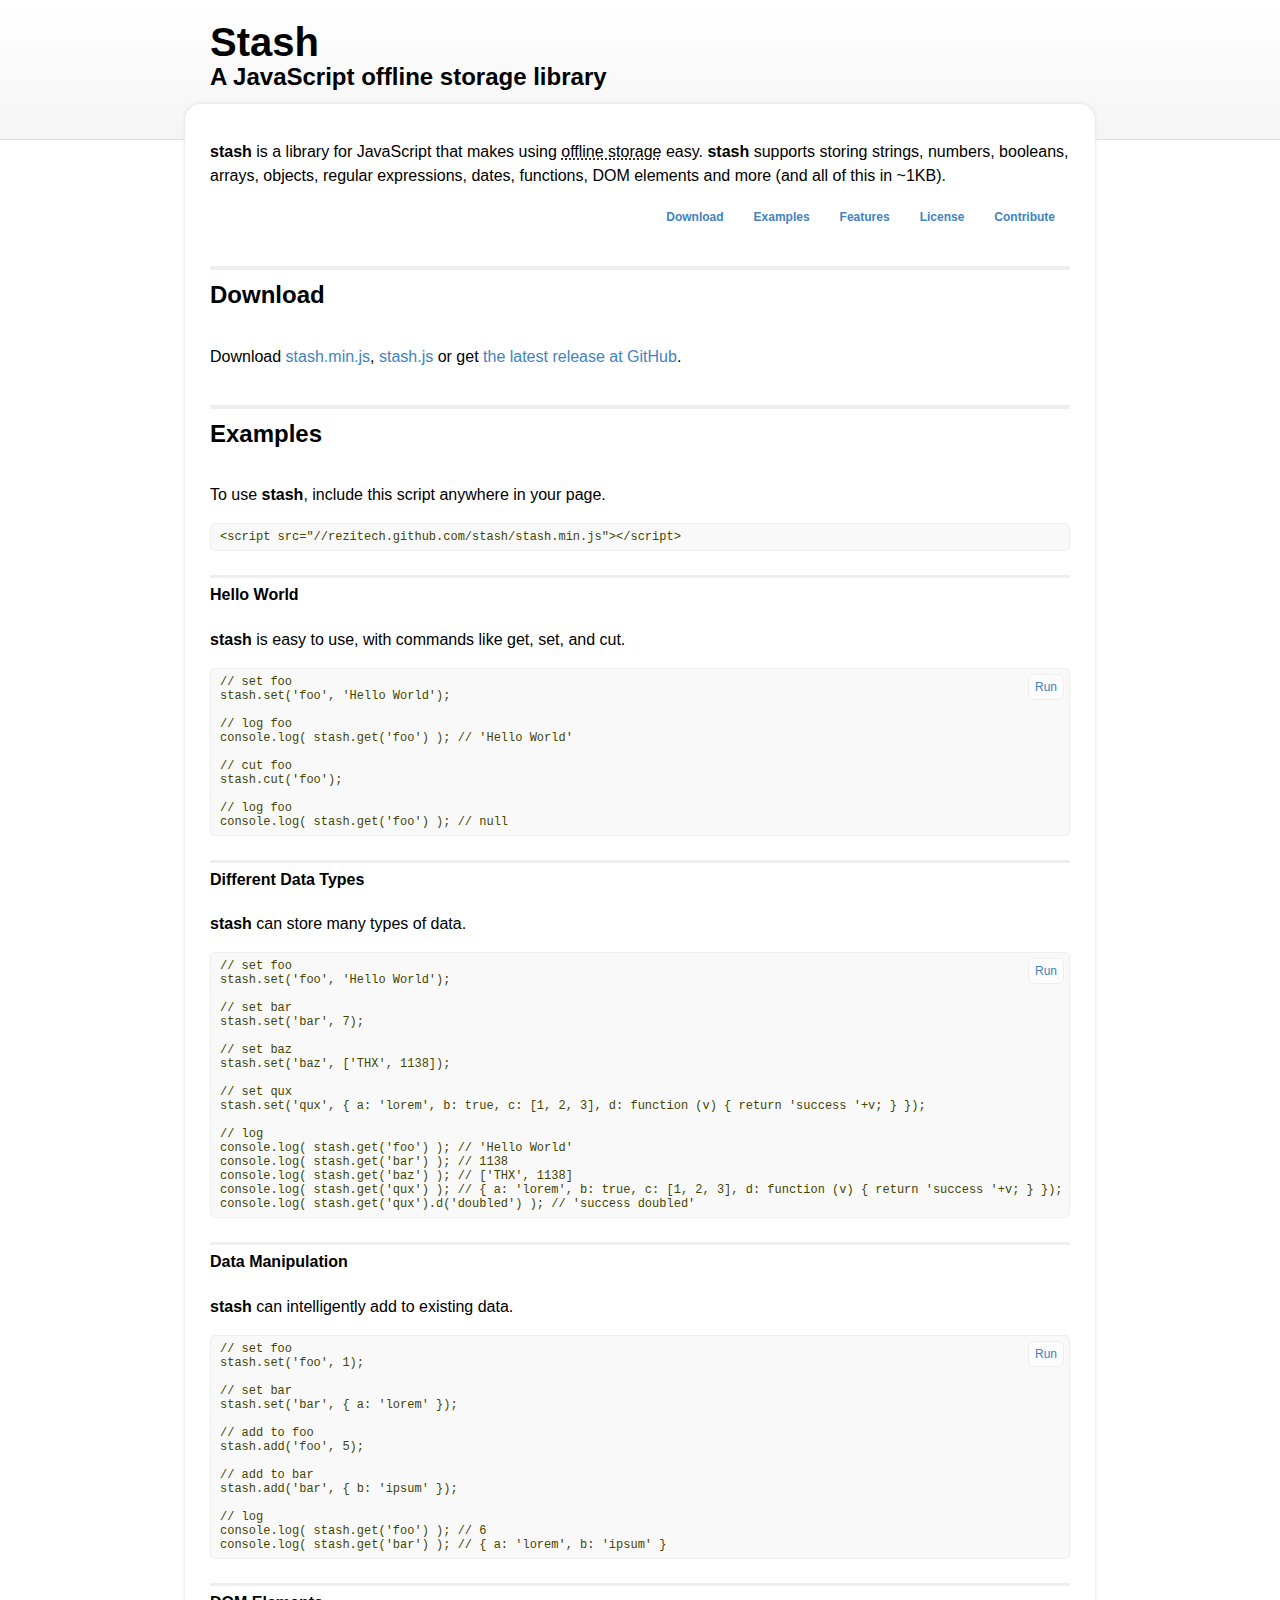
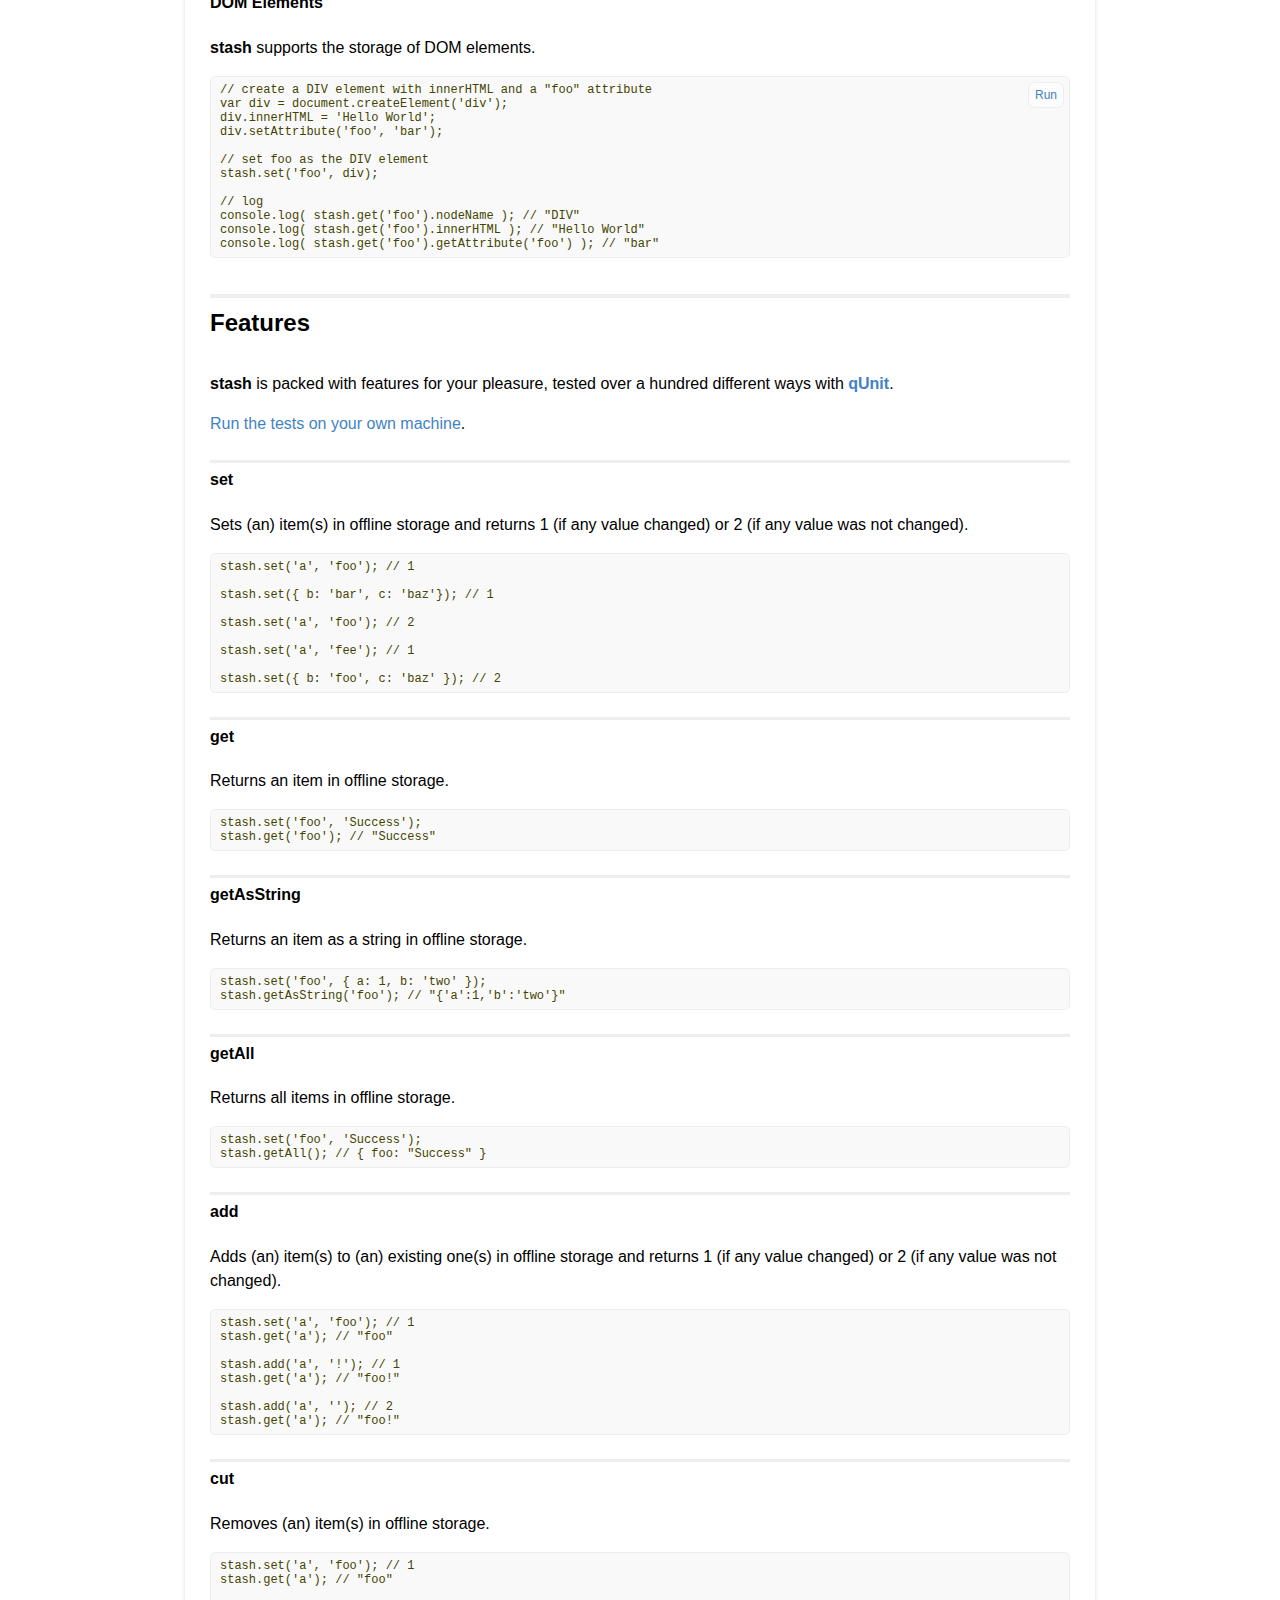
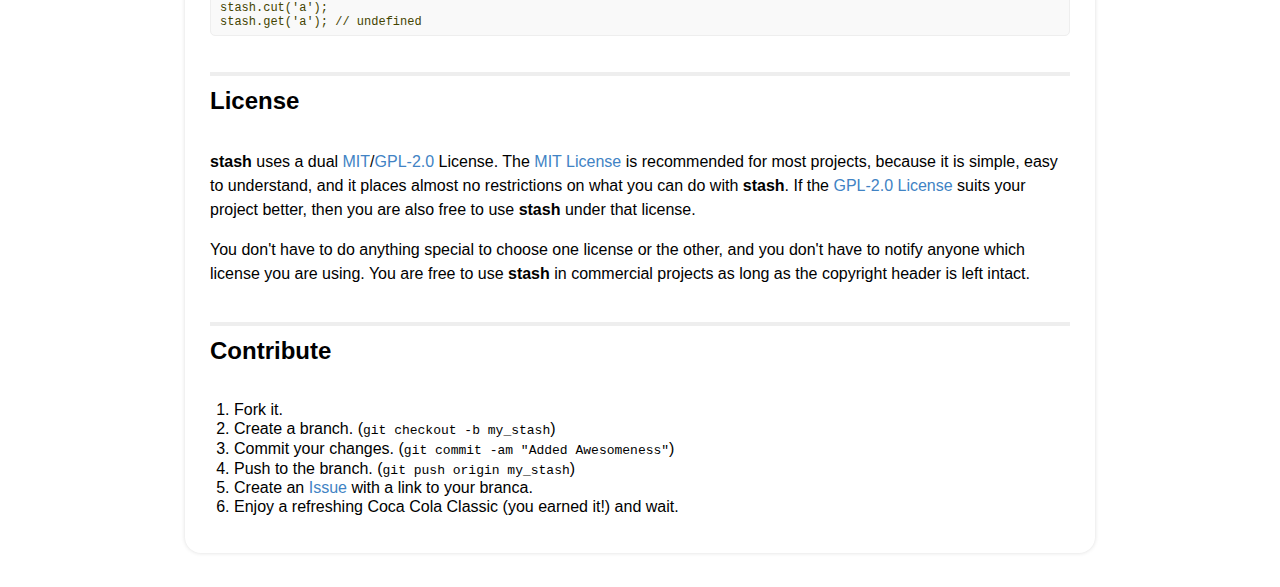
<file: index.html>
<!doctype html>
<html>
	<head>
		<meta charset="utf-8">
		<title>Stash: A JavaScript offline storage library</title>
		<!-- Style -->
		<meta name="HandheldFriendly" content="True">
		<meta name="MobileOptimized" content="320">
		<meta name="viewport" content="initial-scale=1, maximum-scale=1, minimum-scale=1, target-densitydpi=160, width=device-width">
		<link rel="apple-touch-icon-precomposed" href="apple-touch-icon.png?v=20110828">
		<link rel="shortcut icon" href="favicon.ico?v=20110828">
		<link rel="stylesheet" href="style.css?v=20110828">
		<!-- Functionality -->
		<!--[if lt IE 9]><script src="//html5shim.googlecode.com/svn/trunk/html5.js"></script><![endif]-->
		<script src="stash.min.js?v=1.2.4"></script>
		<script src="//google-code-prettify.googlecode.com/svn/trunk/src/prettify.js"></script>
		<script>if (/android|iPad|iPhone|iPod/.test(navigator.platform)) document.title = 'Stash';</script>
		<script>
//
stash.cutAll();
//
function execute (el) {
	if (console.clear) console.clear();
	stash.cutAll();
	var jsEl = document.createElement('script');
	jsEl.innerHTML = el.parentNode.getElementsByTagName('pre')[0].innerHTML.replace(/<[^>]*>/g, '');
	document.getElementsByTagName('head')[0].appendChild(jsEl);
}
		</script>
	</head>
	<body>
		<div class="doc">
			<div class="doc-content">
				<div class="doc-head">
					<div class="doc-head-content">
						<h1>
							Stash
						</h1>
						<subline>
							<h2>
								A JavaScript offline storage library
							</h2>
						</subline>
					</div>
				</div>
				<div class="doc-body">
					<div class="doc-body-content">
						<p>
							<strong>stash</strong> is a library for JavaScript that makes using <abbr title="localStorage">offline storage</abbr> easy.
							<strong>stash</strong> supports storing strings, numbers, booleans, arrays, objects, regular expressions, dates, functions, DOM elements and more (and all of this in ~1KB).
						</p>
						<nav>
							<ul>
								<li>
									<a href="#download">Download</a>
								</li>
								<li>
									<a href="#examples">Examples</a>
								</li>
								<li>
									<a href="#features">Features</a>
								</li>
								<li>
									<a href="#license">License</a>
								</li>
								<li>
									<a href="#contribute">Contribute</a>
								</li>
							</ul>
						</nav>
						<!-- -->
						<h3 id="download">
							Download
						</h3>
						<p>
							Download <a href="stash.min.js">stash.min.js</a>, <a href="stash.js">stash.js</a> or get <a href="//github.com/rezitech/stash">the latest release at GitHub</a>.
						</p>
						<!-- -->
						<h3 id="examples">
							Examples
						</h3>
						<p>
							To use <strong>stash</strong>, include this script anywhere in your page.
						</p>
						<div class="codeblock">
<pre class="prettyprint lang-html">&lt;script src=&quot;//rezitech.github.com/stash/stash.min.js&quot;&gt;&lt;/script&gt;</pre>
						</div>
						<!-- -->
						<h4>
							Hello World
						</h4>
						<p>
							<strong>stash</strong> is easy to use, with commands like get, set, and cut.
						</p>
						<div class="codeblock">
							<a class="open" href="javascript:;" onclick="javascript:execute(this);">Run</a>
<pre class="prettyprint lang-js">
// set foo
stash.set('foo', 'Hello World');

// log foo
console.log( stash.get('foo') ); // 'Hello World'

// cut foo
stash.cut('foo');

// log foo
console.log( stash.get('foo') ); // null
</pre>
						</div>
						<h4>
							Different Data Types
						</h4>
						<p>
							<strong>stash</strong> can store many types of data.
						</p>
						<div class="codeblock">
							<a class="open" href="javascript:;" onclick="javascript:execute(this);">Run</a>
<pre class="prettyprint lang-js">
// set foo
stash.set('foo', 'Hello World');

// set bar
stash.set('bar', 7);

// set baz
stash.set('baz', ['THX', 1138]);

// set qux
stash.set('qux', { a: 'lorem', b: true, c: [1, 2, 3], d: function (v) { return 'success '+v; } });

// log
console.log( stash.get('foo') ); // 'Hello World'
console.log( stash.get('bar') ); // 1138
console.log( stash.get('baz') ); // ['THX', 1138]
console.log( stash.get('qux') ); // { a: 'lorem', b: true, c: [1, 2, 3], d: function (v) { return 'success '+v; } });
console.log( stash.get('qux').d('doubled') ); // 'success doubled'
</pre>
						</div>
						<h4>
							Data Manipulation
						</h4>
						<p>
							<strong>stash</strong> can intelligently add to existing data.
						</p>
						<div class="codeblock">
							<a class="open" href="javascript:;" onclick="javascript:execute(this);">Run</a>
<pre class="prettyprint lang-js">
// set foo
stash.set('foo', 1);

// set bar
stash.set('bar', { a: 'lorem' });

// add to foo
stash.add('foo', 5);

// add to bar
stash.add('bar', { b: 'ipsum' });

// log
console.log( stash.get('foo') ); // 6
console.log( stash.get('bar') ); // { a: 'lorem', b: 'ipsum' }
</pre>
						</div>
						<h4>
							DOM Elements
						</h4>
						<p>
							<strong>stash</strong> supports the storage of DOM elements.
						</p>
						<div class="codeblock">
							<a class="open" href="javascript:;" onclick="javascript:execute(this);">Run</a>
<pre class="prettyprint lang-js">
// create a DIV element with innerHTML and a "foo" attribute
var div = document.createElement('div');
div.innerHTML = 'Hello World';
div.setAttribute('foo', 'bar');

// set foo as the DIV element
stash.set('foo', div);

// log
console.log( stash.get('foo').nodeName ); // "DIV"
console.log( stash.get('foo').innerHTML ); // "Hello World"
console.log( stash.get('foo').getAttribute('foo') ); // "bar"
</pre>
						</div>
						<!-- -->
						<h3 id="features">
							Features
						</h3>
						<p>
							<strong>stash</strong> is packed with features for your pleasure, tested over a hundred different ways with <strong><a href="http://docs.jquery.com/Qunit">qUnit</a></strong>.
						</p>
						<p>
							<a href="tests.html">Run the tests on your own machine</a>.
						</p>
						<h4>
							set
						</h4>
						<p>
							Sets (an) item(s) in offline storage and returns 1 (if any value changed) or 2 (if any value was not changed).
						</p>
						<div class="codeblock">
<pre class="prettyprint lang-js">stash.set('a', 'foo'); // 1

stash.set({ b: 'bar', c: 'baz'}); // 1

stash.set('a', 'foo'); // 2

stash.set('a', 'fee'); // 1

stash.set({ b: 'foo', c: 'baz' }); // 2</pre>
						</div>
						<h4>
							get
						</h4>
						<p>
							Returns an item in offline storage.
						</p>
						<div class="codeblock">
<pre class="prettyprint lang-js">stash.set('foo', 'Success');
stash.get('foo'); // "Success"</pre>
						</div>
						<h4>
							getAsString
						</h4>
						<p>
							Returns an item as a string in offline storage.
						</p>
						<div class="codeblock">
<pre class="prettyprint lang-js">stash.set('foo', { a: 1, b: 'two' });
stash.getAsString('foo'); // "{'a':1,'b':'two'}"</pre>
						</div>
						<h4>
							getAll
						</h4>
						<p>
							Returns all items in offline storage.
						</p>
						<div class="codeblock">
<pre class="prettyprint lang-js">stash.set('foo', 'Success');
stash.getAll(); // { foo: "Success" }</pre>
						</div>
						<h4>
							add
						</h4>
						<p>
							Adds (an) item(s) to (an) existing one(s) in offline storage and returns 1 (if any value changed) or 2 (if any value was not changed).
						</p>
						<div class="codeblock">
<pre class="prettyprint lang-js">stash.set('a', 'foo'); // 1
stash.get('a'); // "foo"

stash.add('a', '!'); // 1
stash.get('a'); // "foo!"

stash.add('a', ''); // 2
stash.get('a'); // "foo!"</pre>
						</div>
						<h4>
							cut
						</h4>
						<p>
							Removes (an) item(s) in offline storage.
						</p>
						<div class="codeblock">
<pre class="prettyprint lang-js">stash.set('a', 'foo'); // 1
stash.get('a'); // "foo"

stash.cut('a');
stash.get('a'); // undefined</pre>
						</div>
						<!-- -->
						<h3 id="license">
							License
						</h3>
						<p>
							<strong>stash</strong> uses a dual <a href="http://www.opensource.org/licenses/MIT">MIT</a>/<a href="http://www.opensource.org/licenses/GPL-2.0">GPL-2.0</a> License.
							The <a href="http://www.opensource.org/licenses/MIT">MIT License</a> is recommended for most projects, because it is simple, easy to understand, and it places almost no restrictions on what you can do with <strong>stash</strong>.
							If the <a href="http://www.opensource.org/licenses/GPL-2.0">GPL-2.0 License</a> suits your project better, then you are also free to use <strong>stash</strong> under that license.
						</p>
						<p>
							You don't have to do anything special to choose one license or the other, and you don't have to notify anyone which license you are using.
							You are free to use <strong>stash</strong> in commercial projects as long as the copyright header is left intact.
						</p>
						<!-- -->
						<h3 id="contribute">
							Contribute
						</h3>
						<ol>
							<li>
								Fork it.
							</li>
							<li>
								Create a branch. (<code>git checkout -b my_stash</code>)
							</li>
							<li>
								Commit your changes. (<code>git commit -am &quot;Added Awesomeness&quot;</code>)
							</li>
							<li>
								Push to the branch. (<code>git push origin my_stash</code>)
							</li>
							<li>
								Create an <a href="//github.com/rezitech/stash/issues">Issue</a> with a link to your branca.
							</li>
							<li>
								Enjoy a refreshing Coca Cola Classic (you earned it!) and wait.
							</li>
						</ol>
						<!-- -->
					</div>
				</div>
			</div>
		</div>
		<script>prettyPrint();</script>
	</body>
</html>
</file>
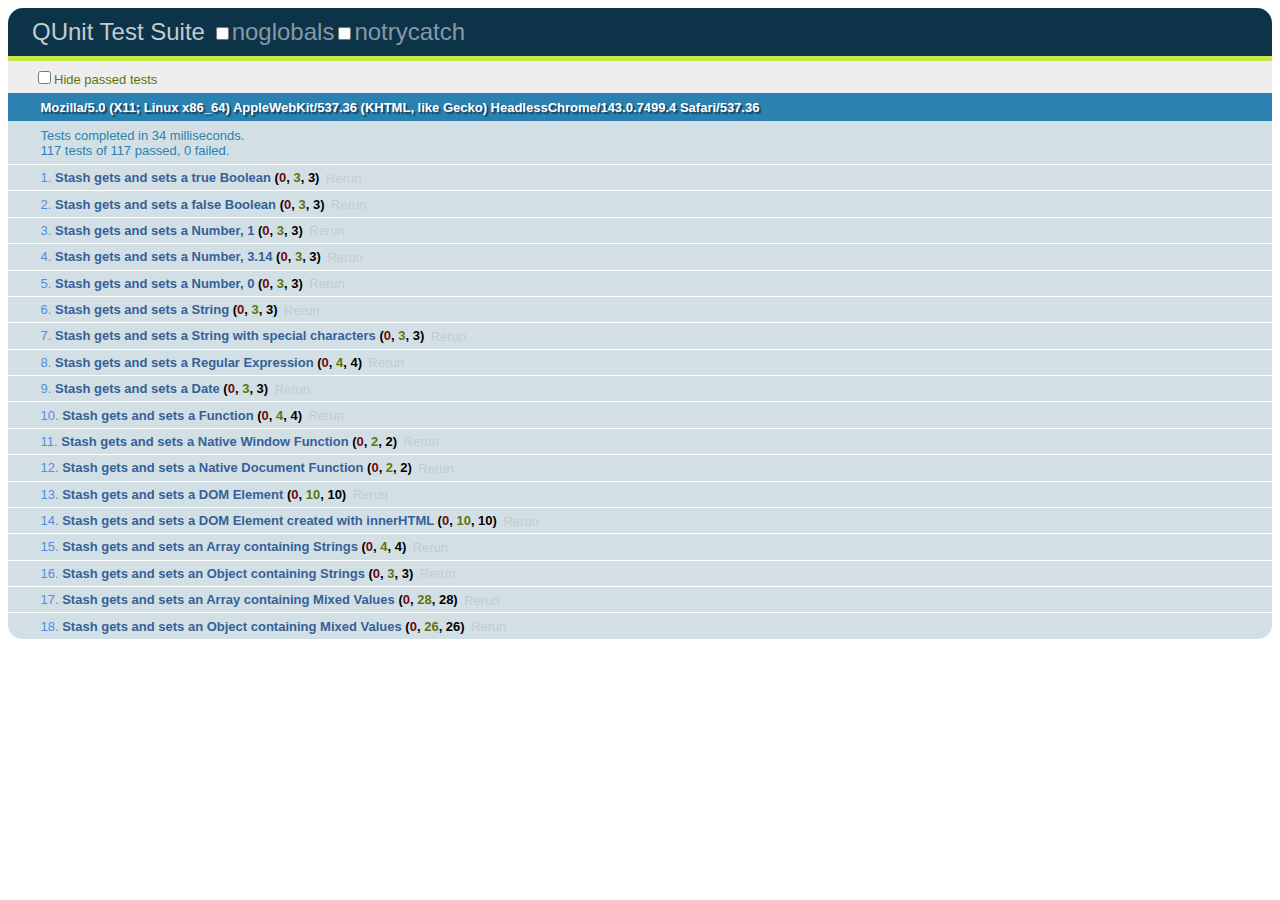
<file: tests.html>
<!doctype html>
<html>
	<head>
		<meta charset="utf-8">
		<title>QUnit Test Suite</title>
		<link rel="stylesheet" href="qunit.css">
		<script src="qunit.js"></script>
		<script src="stash.js"></script>
		<script src="qunit.stash.js"></script>
	</head>
	<body>
		<h1 id="qunit-header">QUnit Test Suite</h1>
		<h2 id="qunit-banner"></h2>
		<div id="qunit-testrunner-toolbar"></div>
		<h2 id="qunit-userAgent"></h2>
		<ol id="qunit-tests"></ol>
		<div id="qunit-fixture">test markup</div>
	</body>
</html>
</file>
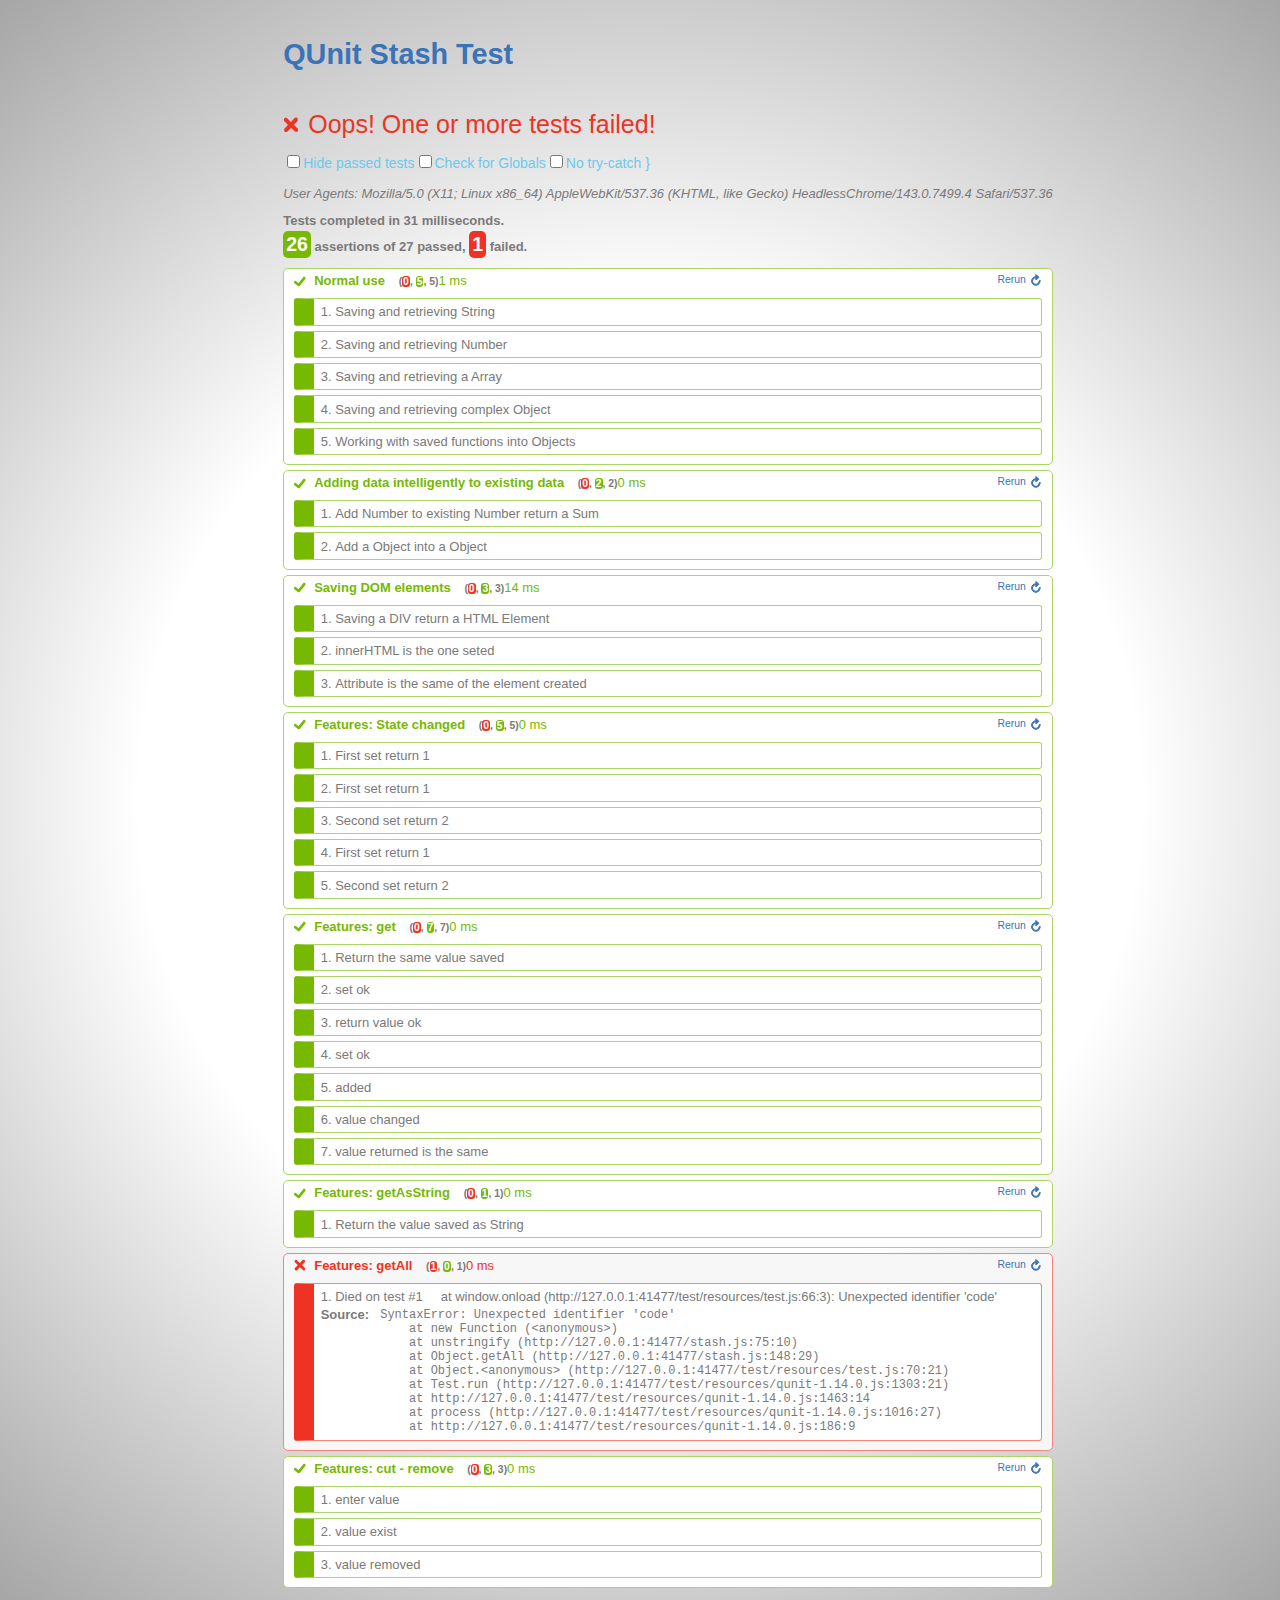
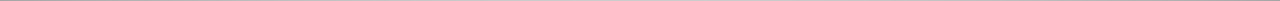
<file: test/test.html>
<!DOCTYPE html>
<html>
<head>
  <meta charset="utf-8">
  <title>QUnit Stash Test</title>
  <link rel="stylesheet" href="./resources/qunit-1.14.0.css">
</head>
<body>
  <div id="qunit"></div>
  <div id="qunit-fixture"></div>
  <script src="./resources/qunit-1.14.0.js"></script>
  <script src="../stash.js"></script>
  <script src="../stash.cache.js"></script>
  <script src="./resources/test.js"></script>
</body>
</html>
</file>
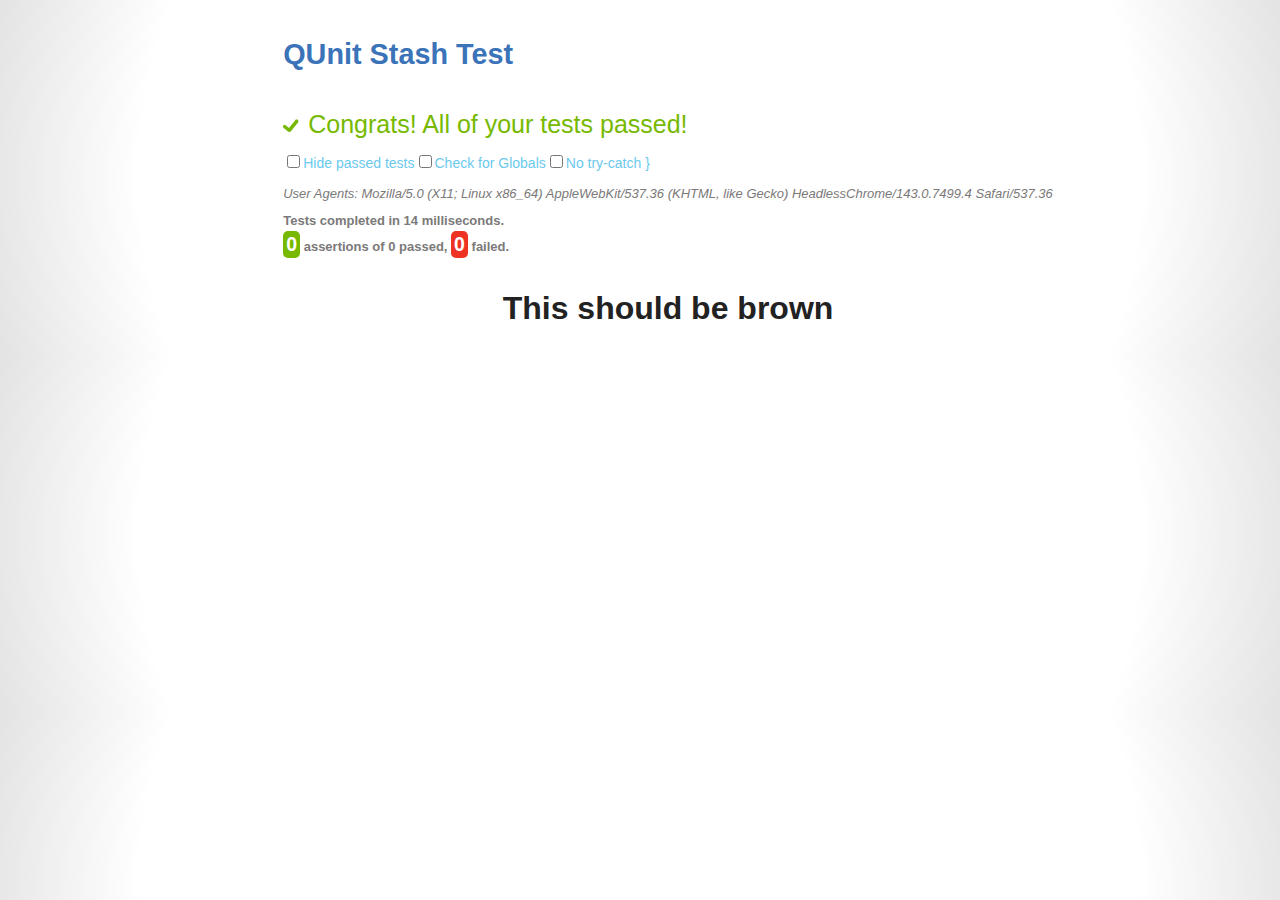
<file: test/test_cache.html>
<!DOCTYPE html>
<html>
<head>
  <meta charset="utf-8">
  <title>QUnit Stash Test</title>
  <link rel="stylesheet" href="./resources/qunit-1.14.0.css">
</head>
<body>
  <div id="qunit"></div>
  <div id="qunit-fixture"></div>
  <script src="./resources/qunit-1.14.0.js"></script>
  <script src="../stash.js"></script>
  <script src="../stash.cache.js"></script>
  <script src="./resources/test.cache.js"></script>

  <!-- testing stash-cache -->
  <script type="text/javascript" src-cache="http://code.jquery.com/jquery-1.10.1.min.js"></script>
  <link rel="stylesheet" type="text/css" href-cache="http://jquery.com/jquery-wp-content/themes/jquery.com/style.css">
  <script type="text/javascript" jsonp-cache="http://api.flickr.com/services/feeds/photos_public.gne?jsoncallback=processJSON&tags=monkey&tagmode=any&format=json"></script>
  <!-- testing stash-cache -->

  <h1><a class="title">This should be brown</a></h1>

</body>
</html>
</file>
<file: style.css>
nav, subline { display: block; }

body {
	font: 1em/1.5 Calibri, sans-serif;
	margin: 0;
	-ms-text-size-adjust: 100%;
	-webkit-text-size-adjust: 100%;
}

dl, nav, ol, p, pre, ul {
	margin: 1em 0;
}

dl, ol, ul {
	padding: 0 0 0 1.5em;
}

h1, h2, h3, h4, h5, h6 {
	line-height: 1.1;
	margin: 1.5em 0;
}

li { line-height: 1.2; }

h1 { font-size: 2.5em; }

h2, h3 { font-size: 1.5em; }

h4, h5, h6 { font-size: 1em; }

a { color: #4183C4; text-decoration: none; }

a:active, a:focus, a:hover { text-decoration: underline; }

.doc-head h1, .doc-head h2, .doc-head h3, .doc-head h4, .doc-head h5, .doc-head h6 {
	margin: 0;
}

.doc-body h1, .doc-body h2, .doc-body h3, .doc-body h4, .doc-body h5, .doc-body h6 {
	border-top: 0.2em solid #EEE;
	padding-top: 0.5em;
}

.doc-head, .doc-body, .doc-foot { padding: 0 10px; }

.doc-head-content, .doc-body-content, .doc-foot-content {
	margin: 0 auto;
	max-width: 860px;
	padding: 20px;
}

.doc-head {
	background: #F5F5F5;
	background-image: -webkit-gradient(linear, left top, left bottom, color-stop(0%, #FFF), color-stop(100%, #F5F5F5));
	background-image:    -moz-linear-gradient(top, #FFF, #F5F5F5);
	background-image:     -ms-linear-gradient(top, #FFF, #F5F5F5);
	background-image:      -o-linear-gradient(top, #FFF, #F5F5F5);
	background-image: -webkit-linear-gradient(top, #FFF, #F5F5F5);
	background-image:         linear-gradient(top, #FFF, #F5F5F5);
	border-bottom: 1px solid #DFDFDF;
	padding-bottom: 29px;
}

.doc-body-content {
	background: #FFF;
	border-radius: 1em;
	box-shadow: 0 0 4px #DDD;
	padding-bottom: 20px;
	padding: 20px 25px;
	position: relative;
	top: -2.25em;
}

nav ul {
	font: 0px/0 'Courier New', monospace;
	letter-spacing: -0.63em;
	padding: 0;
	text-align: right;
}

nav li {
	display: inline-block;
	font: bold 12px sans-serif;
	text-align: left;
}

nav a {
	display: block;
	margin: 0 0.25em;
	padding: 0.5em 1em;
}

.codeblock { position: relative; }
.codeblock .open { background: #FCFCFC; border: 1px solid #EEE; border-radius: 0.5em; font-size: 75%; padding: 0.25em 0.5em; position: absolute; right: 0.5em; top: 0.5em; }

pre, pre code { font: 75% 'Bitstream Vera Sans Mono', 'Courier', monospace; }
pre {
	background: #F9F9F9;
	border: 1px solid #EEE;
	border-radius: 5px;
	color: #440;
	margin: 1em 0;
	padding: 0.5em 0.75em;
	overflow: auto;
}
pre code { font-size: 1em; }

pre .sub { background: #FCFCFC; border: 1px solid #EEE; border-radius: 5px; display: inline-block; padding: 0.75em 1em; margin: 0; vertical-align: top; }

pre .atn, pre .dec, pre .typ, pre .var { color: #606; }
pre .atv, pre .str { color: #080; }
pre .clo, pre .opn, pre .pun,  { color: #660; }
pre .com { color: #888; }
pre .fun { color: #F00; }
pre .kwd, pre .tag { color: #008; }
pre .lit { color: #606;}
pre .pln { color: #000; }
</file>
<file: qunit.css>
/**
 * QUnit - A JavaScript Unit Testing Framework
 *
 * http://docs.jquery.com/QUnit
 *
 * Copyright (c) 2011 John Resig, Jörn Zaefferer
 * Dual licensed under the MIT (MIT-LICENSE.txt)
 * or GPL (GPL-LICENSE.txt) licenses.
 */

/** Font Family and Sizes */

#qunit-tests, #qunit-header, #qunit-banner, #qunit-testrunner-toolbar, #qunit-userAgent, #qunit-testresult {
	font-family: "Helvetica Neue Light", "HelveticaNeue-Light", "Helvetica Neue", Calibri, Helvetica, Arial, sans-serif;
}

#qunit-testrunner-toolbar, #qunit-userAgent, #qunit-testresult, #qunit-tests li { font-size: small; }
#qunit-tests { font-size: smaller; }


/** Resets */

#qunit-tests, #qunit-tests ol, #qunit-header, #qunit-banner, #qunit-userAgent, #qunit-testresult {
	margin: 0;
	padding: 0;
}


/** Header */

#qunit-header {
	padding: 0.5em 0 0.5em 1em;

	color: #8699a4;
	background-color: #0d3349;

	font-size: 1.5em;
	line-height: 1em;
	font-weight: normal;

	border-radius: 15px 15px 0 0;
	-moz-border-radius: 15px 15px 0 0;
	-webkit-border-top-right-radius: 15px;
	-webkit-border-top-left-radius: 15px;
}

#qunit-header a {
	text-decoration: none;
	color: #c2ccd1;
}

#qunit-header a:hover,
#qunit-header a:focus {
	color: #fff;
}

#qunit-banner {
	height: 5px;
}

#qunit-testrunner-toolbar {
	padding: 0.5em 0 0.5em 2em;
	color: #5E740B;
	background-color: #eee;
}

#qunit-userAgent {
	padding: 0.5em 0 0.5em 2.5em;
	background-color: #2b81af;
	color: #fff;
	text-shadow: rgba(0, 0, 0, 0.5) 2px 2px 1px;
}


/** Tests: Pass/Fail */

#qunit-tests {
	list-style-position: inside;
}

#qunit-tests li {
	padding: 0.4em 0.5em 0.4em 2.5em;
	border-bottom: 1px solid #fff;
	list-style-position: inside;
}

#qunit-tests.hidepass li.pass, #qunit-tests.hidepass li.running  {
	display: none;
}

#qunit-tests li strong {
	cursor: pointer;
}

#qunit-tests li a {
	padding: 0.5em;
	color: #c2ccd1;
	text-decoration: none;
}
#qunit-tests li a:hover,
#qunit-tests li a:focus {
	color: #000;
}

#qunit-tests ol {
	margin-top: 0.5em;
	padding: 0.5em;

	background-color: #fff;

	border-radius: 15px;
	-moz-border-radius: 15px;
	-webkit-border-radius: 15px;

	box-shadow: inset 0px 2px 13px #999;
	-moz-box-shadow: inset 0px 2px 13px #999;
	-webkit-box-shadow: inset 0px 2px 13px #999;
}

#qunit-tests table {
	border-collapse: collapse;
	margin-top: .2em;
}

#qunit-tests th {
	text-align: right;
	vertical-align: top;
	padding: 0 .5em 0 0;
}

#qunit-tests td {
	vertical-align: top;
}

#qunit-tests pre {
	margin: 0;
	white-space: pre-wrap;
	word-wrap: break-word;
}

#qunit-tests del {
	background-color: #e0f2be;
	color: #374e0c;
	text-decoration: none;
}

#qunit-tests ins {
	background-color: #ffcaca;
	color: #500;
	text-decoration: none;
}

/*** Test Counts */

#qunit-tests b.counts                       { color: black; }
#qunit-tests b.passed                       { color: #5E740B; }
#qunit-tests b.failed                       { color: #710909; }

#qunit-tests li li {
	margin: 0.5em;
	padding: 0.4em 0.5em 0.4em 0.5em;
	background-color: #fff;
	border-bottom: none;
	list-style-position: inside;
}

/*** Passing Styles */

#qunit-tests li li.pass {
	color: #5E740B;
	background-color: #fff;
	border-left: 26px solid #C6E746;
}

#qunit-tests .pass                          { color: #528CE0; background-color: #D2E0E6; }
#qunit-tests .pass .test-name               { color: #366097; }

#qunit-tests .pass .test-actual,
#qunit-tests .pass .test-expected           { color: #999999; }

#qunit-banner.qunit-pass                    { background-color: #C6E746; }

/*** Failing Styles */

#qunit-tests li li.fail {
	color: #710909;
	background-color: #fff;
	border-left: 26px solid #EE5757;
	white-space: pre;
}

#qunit-tests > li:last-child {
	border-radius: 0 0 15px 15px;
	-moz-border-radius: 0 0 15px 15px;
	-webkit-border-bottom-right-radius: 15px;
	-webkit-border-bottom-left-radius: 15px;
}

#qunit-tests .fail                          { color: #000000; background-color: #EE5757; }
#qunit-tests .fail .test-name,
#qunit-tests .fail .module-name             { color: #000000; }

#qunit-tests .fail .test-actual             { color: #EE5757; }
#qunit-tests .fail .test-expected           { color: green;   }

#qunit-banner.qunit-fail                    { background-color: #EE5757; }


/** Result */

#qunit-testresult {
	padding: 0.5em 0.5em 0.5em 2.5em;

	color: #2b81af;
	background-color: #D2E0E6;

	border-bottom: 1px solid white;
}

/** Fixture */

#qunit-fixture {
	position: absolute;
	top: -10000px;
	left: -10000px;
}
</file>
<file: test/resources/qunit-1.14.0.css>
/**
 * QUnit Theme by Gabe Hendry
 *
 * http://docs.jquery.com/QUnit
 *
 * Copyright 2012 jQuery Foundation and other contributors
 * Dual licensed under the MIT or GPL Version 2 licenses.
 * http://jquery.org/license
 */

/** General Styles and Page Sturcture */
body {
  font-family:Arial, 'sans serif';
    padding:20px 20px 0 20px;
    position:relative;

  color: #222;
  font-family: 'Droid Sans', arial, sans-serif;
  -webkit-font-smoothing: antialiased;
  background: -moz-radial-gradient(farthest-side, rgba(0,0,0,0) 90%, rgba(0,0,0,0.2) 150%) #fff;
  background: -webkit-gradient(radial, center center, 500, center center, 1400, from(rgba(0,0,0,0)), to(rgba(0,0,0,0.6))) #fff;
  display: -webkit-box;
  -webkit-box-orient: vertical;
  -webkit-box-align: center;
  /*-webkit-box-pack: center;*/
  display: -moz-box;
  -moz-box-orient: vertical;
  -moz-box-align: center;
  /*-moz-box-pack: center;*/
  display: -o-box;
  -o-box-orient: vertical;
  -o-box-align: center;
  /*-o-box-pack: center;*/
  width: 100%; /* for FF */
}


h1, h2, h3, h4, h5, h6, #qunit-header, #qunit-banner {
    font-family:Calibri, Arial, 'sans-serif';
}

h2 #qunit-tests, h2 #qunit-testrunner-toolbar, h2 #qunit-userAgent, #qunit-testresult {
  font-family: Arial, 'sans-serif';
}

#qunit-testrunner-toolbar, #qunit-userAgent, #qunit-testresult, #qunit-tests li { font-size: small; }
#qunit-tests { font-size: smaller; }


/** Resets */

#qunit-tests, #qunit-tests ol, #qunit-header, #qunit-banner, #qunit-userAgent, #qunit-testresult {
  margin: 0;
  padding: 0;
}


/** Headers */

#qunit-header {
  padding: 10px 0px 15px 0px;
  color: #3B73B9;
  font-size: 1.8em;
  font-weight: normal;
    height:2em;
}

#qunit-header a {
    text-decoration: none;
  color: #3B73B9;
    font-weight:bold;
    padding-right:22px;
    float:left;

}

#qunit-header label {
    font-size:14px;
    color:#6BC9ED;
    float:right;
    font-family:Arial, 'sans-serif';
    display: inline-block;
}

#qunit-header a + label:after {
    content: ' }';
}

#qunit-header label + label {
    margin-right:8px;
}

#qunit-header a:hover, #qunit-header a:focus {
  color: #3B73B9;
    background: url('[data-uri]') center right no-repeat;
}

h2, p {
    padding: 10px 0 10px 0;
    margin:0;
    font-size:1.3em;
}

p {
    padding-top:0;
    font-size:small;
    color:#7B7979;
    line-height:1.6em;
}

h2#qunit-banner {
  height: 16px;
    padding:5px 5px 5px 25px;
    line-height:16px;
    margin:0px 0 15px 0;
    border-radius: 5px;
  -moz-border-radius: 5px;
  -webkit-border-radius: 5px;
    background-position:0px;
    background-repeat:no-repeat;
    font-size:1em;
    font-weight:normal;
}

h2#qunit-banner.qunit-pass,h2#qunit-banner.qunit-fail {
    font-size:25px;
}
h2#qunit-banner.qunit-pass {
    background-image:url('[data-uri]');
    color:#76B900;
}

h2#qunit-banner.qunit-pass:after {
    content:'Congrats!  All of your tests passed!';
}

h2#qunit-banner.qunit-fail {
    background-image:url('[data-uri]');
    color:#ee3324;
}

h2#qunit-banner.qunit-fail:after {
    content:'Oops!  One or more tests failed!';
}

/** Test Runner Result Styles */

#qunit-testrunner-toolbar {
    color:#6BC9ED;
    font-size:14px;
    margin-bottom:15px;
}

#qunit-testrunner-toolbar:after {
    content:' }';
}

h2#qunit-userAgent {
  padding: 0;
  color: #7B7979;
    border:0;
    font-size:small;
    font-family: Arial, 'sans-serif';
    font-weight:normal;
    font-style:italic;
}

h2#qunit-userAgent:before {
    content:'User Agents: ';
}


/** Tests: Pass/Fail */

#qunit-tests {
  list-style-position: inside;
    list-style-type:none;
}

#qunit-tests li {
  padding: 4px 10px;
  list-style-position:outside;
    border-radius: 5px;
  -moz-border-radius: 5px;
  -webkit-border-radius: 5px;
    margin-bottom:5px;
    position:relative;
    *zoom:1;
    list-style-type:none;
}

#qunit-tests.hidepass li.pass, #qunit-tests.hidepass li.running  {
  display: none;
}

#qunit-tests li strong {
  cursor: pointer;
}

#qunit-tests li a {
    display:block;
  position:absolute;
    right:10px;
    padding:0px 16px 0 0;
    font-size:0.8em;
    background:url('[data-uri]') bottom right no-repeat;
  color: #3b73b9;
  text-decoration: none;
    height:12px;
    top:5px;
}
#qunit-tests li a:hover,
#qunit-tests li a:focus {
  color: #6bc9ed;
    background:url('[data-uri]') top right no-repeat;
}
#qunit-tests li.pass strong > span {color:#76B900;}
#qunit-tests li.pass strong:first-child {
    padding-left:20px;
    background:url('[data-uri]') center left no-repeat;
}

#qunit-tests li.fail strong > span {color:#EE3324;}
#qunit-tests li.fail strong:first-child {
    padding-left:20px;
    background:url('[data-uri]') center left no-repeat;
}

#qunit-tests li ol {
  margin:0;
  padding:10px 0 0 0;
  background-color: #fff;
}

#qunit-tests li ol li {
    list-style-position: inside;
    list-style-type:decimal;
    *list-style-position: outside;
}

#qunit-tests table {
  border-collapse: collapse;
  margin-top: .2em;
}

#qunit-tests th {
  text-align: right;
  vertical-align: top;
  padding: 0 .5em 0 0;
}

#qunit-tests td {
  vertical-align: top;
}

#qunit-tests pre {
  margin: 0;
  white-space: pre-wrap;
  word-wrap: break-word;
}

#qunit-tests del {
  background-color: #add566;
  color: #555;
  text-decoration: none;
}

#qunit-tests ins {
  background-color: #f5857c;
  color: #555;
  text-decoration: none;
}

/*** Test Counts */

#qunit-tests b.counts {
    color: #7B7979;
    font-size:0.8em;
    margin-left:10px;
}

b.counts b.passed, b.counts b.failed {
    display:inline-block;
    padding:0px 1px;
    border-radius: 3px;
  -moz-border-radius: 3px;
  -webkit-border-radius: 3px;
    color:#FFF;
}

b.counts b.passed {
    background:#76b900;
}

b.counts b.failed {
    background:#ee3324;
 }


#qunit-tests li li {
  margin:0 0 5px;
  padding: 0.4em 0.5em 0.4em 0.5em;
  background-color: #fff;
  border-bottom: none;
    border-radius: 3px;
  -moz-border-radius: 3px;
  -webkit-border-radius: 3px;
    overflow:auto;
}

/*** Passing Styles */

#qunit-tests li li.pass {
  color: #7B7979;
  background-color: #fff;
  border-left: 20px solid #76B900;
}

#qunit-tests .pass                          { color: #76B900; background-color: #FFF; border: 1px solid #add566; }

#qunit-tests .pass .test-actual,
#qunit-tests .pass .test-expected           { color: #999999; }


/*** Failing Styles */
#qunit-tests li.fail ol {
    background:#f7f7f7;
}

#qunit-tests li li.fail {
  color: #7B7979;
  background-color: #fff;
  border-left: 20px solid #EE3324;
  white-space: pre;
}

#qunit-tests .fail                          { color: #EE3324; border: 1px solid #f5857c; background-color: #f7f7f7; }


#qunit-tests .fail .test-actual,
#qunit-tests .fail .test-expected           { color: #999999;   }



/** Result */

p#qunit-testresult {
  padding: 10px 0;
    font-weight:bold;
    line-height:1.6em;
  color: #7B7979;
}

p#qunit-testresult span.passed, p#qunit-testresult span.failed {
    font-size:1.5em;
    font-weight:bold;
    display:inline-block;
    padding:3px;
    border-radius: 5px;
  -moz-border-radius: 5px;
  -webkit-border-radius: 5px;
}

p#qunit-testresult span.passed {
    color:#FFF;
    background:#76b900
}

p#qunit-testresult span.failed {
    color:#FFF;
    background:#ee3324;
}


/** Fixture */

#qunit-fixture {
  position: absolute;
  top: -10000px;
  left: -10000px;
    width: 1000px;
    height: 1000px;
}
</file>
